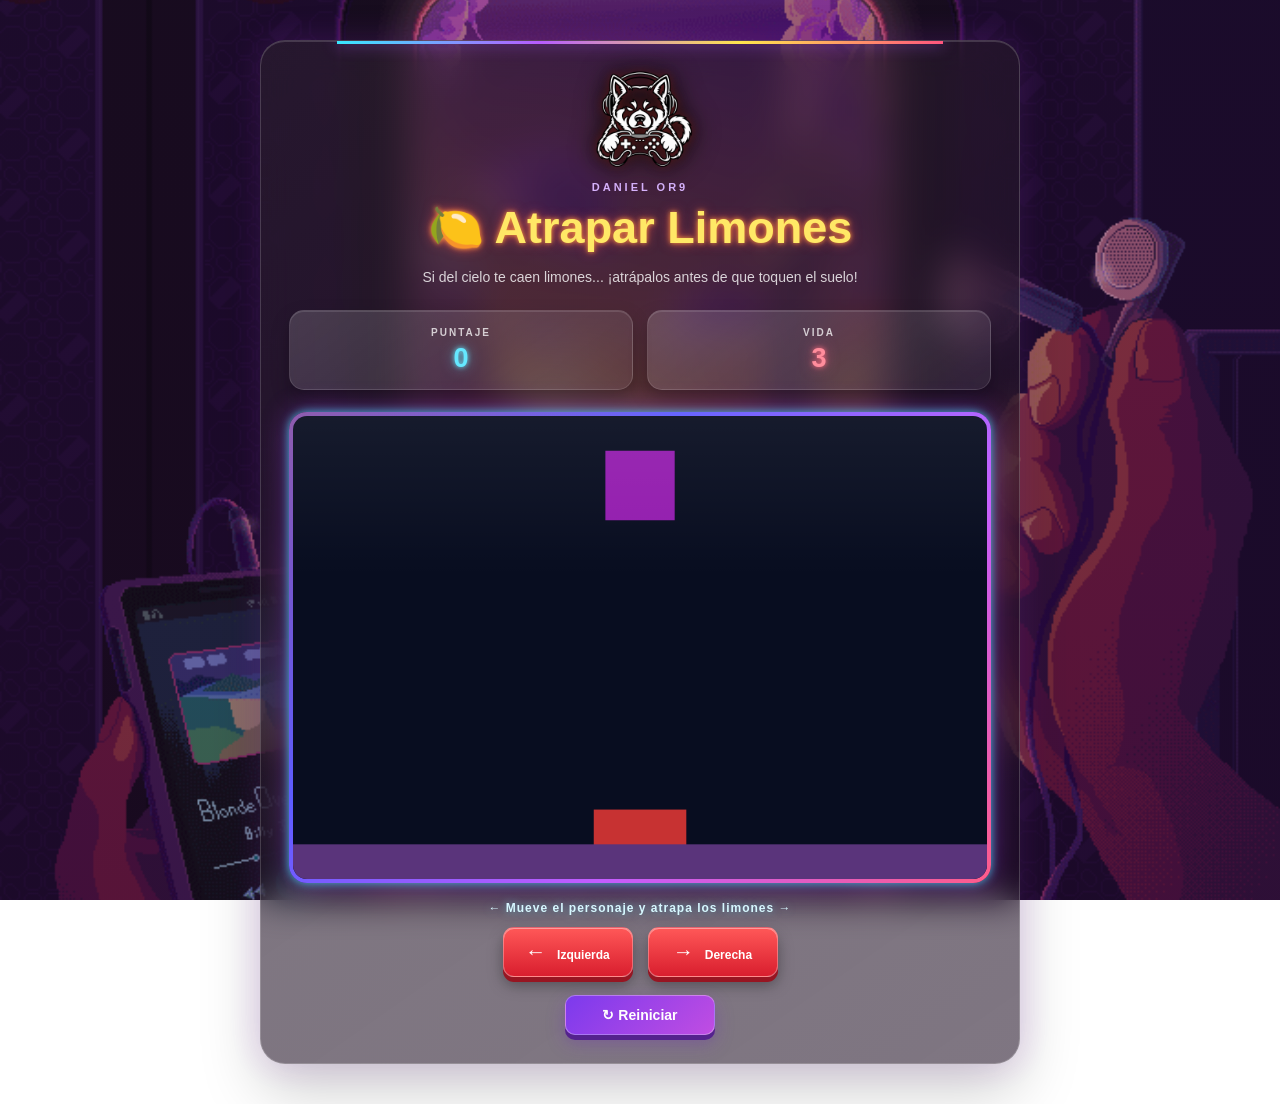
<file: index.html>
<!DOCTYPE html>
<html lang="es">

<head>
    <meta charset="UTF-8">
    <meta name="viewport" content="width=device-width, initial-scale=1.0">

    <title>Atrapar Limones</title>

    <link rel="stylesheet" href="limones.css">
</head>

<body onload="iniciar()">

    <main class="contenedor">

        <header class="encabezado">
            <img
        src="ChatGPT Image 15 sept 2026, 08_03_51 p.m..png"
        alt="Logo Daniel OR9 Gaming"
        class="logo-juego"
    >
            <p class="autor">DANIEL OR9 </p>

            <h1>🍋 Atrapar Limones</h1>

            <p class="descripcion">
                Si del cielo te caen limones...
                ¡atrápalos antes de que toquen el suelo!
            </p>
        </header>


        <section class="panel">

            <div class="tarjeta-estadistica">
                <span class="etiqueta">PUNTAJE</span>
                <span id="txtPuntaje">0</span>
            </div>

            <div class="tarjeta-estadistica">
                <span class="etiqueta">VIDA</span>
                <span id="txtVida">3</span>
            </div>

        </section>


        <div class="zona-juego">

            <canvas
                id="areaJuegos"
                width="600"
                height="400">
            </canvas>

        </div>


        <p class="instruccion">
            ← Mueve el personaje y atrapa los limones →
        </p>


        <div class="botones">

            <button
                class="boton-control"
                onclick="moverIzquierda()">
                ←
                <span>Izquierda</span>
            </button>

            <button
                class="boton-control"
                onclick="moverDerecha()">
                →
                <span>Derecha</span>
            </button>


        </div>


        <button
            class="boton-reiniciar"
            onclick="reiniciarJuego()">
            ↻ Reiniciar
        </button>

    </main>


    <script src="limones.js"></script>
    <script src="utils.js"></script>

</body>

</html>
</file>
<file: limones.css>
/* =========================
   CONFIGURACIÓN GENERAL
========================= */

* {
    box-sizing: border-box;
}

html,
body {
    min-height: 100%;
}

body {
    margin: 0;
    padding: 40px 20px;

    font-family: Arial, Helvetica, sans-serif;

    color: white;
    text-align: center;

    display: flex;
    justify-content: center;
    align-items: center;

    background:
        linear-gradient(
            rgba(8, 3, 20, 0.304),
            rgba(15, 3, 25, 0.412)
        ),
        url("DE0C67DF-B678-485A-A5D0-C8467C74EDC5.GIF");

    background-size: cover;
    background-position: center;
    background-attachment: fixed;
}
/* =========================
   LOGO
========================= */

.logo-juego {
    display: block;

    width: 150px;
    height: auto;

    margin: 0 auto 12px;

    object-fit: contain;

    filter:
        drop-shadow(0 0 5px rgb(88, 26, 26))
        drop-shadow(0 0 12px rgb(12, 7, 2));

    transition:
        transform 0.3s ease,
        filter 0.3s ease;
}

.logo-juego:hover {
    transform: scale(1.05);

    filter:
        drop-shadow(0 0 7px rgba(106, 22, 22, 0.4))
        drop-shadow(0 0 18px rgba(191, 14, 14, 0.7));
}


/* =========================
   CONTENEDOR GLASS
========================= */

.contenedor {
    width: min(760px, 95vw);

    padding: 28px;

    position: relative;
    overflow: hidden;

    background:
        linear-gradient(
            145deg,
            rgba(45, 32, 48, 0.612),
            rgba(29, 13, 34, 0.569)
        );

    border: 1px solid rgba(255, 255, 255, 0.18);

    border-radius: 25px;

    backdrop-filter: blur(18px);
    -webkit-backdrop-filter: blur(18px);

    box-shadow:
        0 25px 60px rgba(0, 0, 0, 0.204),
        0 0 35px rgba(188, 70, 255, 0.18),
        inset 0 1px 0 rgba(255, 255, 255, 0.15);
}


/* Línea neón superior */

.contenedor::before {
    content: "";

    position: absolute;

    top: 0;
    left: 10%;

    width: 80%;
    height: 3px;

    background: linear-gradient(
        90deg,
        #38e8ff,
        #b75cff,
        #ffe54d,
        #ff557d
    );

    box-shadow: 0 0 15px rgba(179, 92, 255, 0.9);
}


/* =========================
   ENCABEZADO
========================= */

.encabezado {
    margin-bottom: 20px;
}

.autor {
    margin: 0 0 8px;

    font-size: 11px;
    font-weight: bold;

    letter-spacing: 3px;

    color: #d8b4fe;
}

h1 {
    margin: 0;

    font-size: clamp(28px, 5vw, 45px);

    color: #ffe866;

    text-shadow:
        0 0 5px #ff9c3d,
        0 0 12px rgba(255, 77, 77, 0.7);
}

.descripcion {
    max-width: 500px;

    margin: 12px auto 0;

    font-size: 14px;
    line-height: 1.6;

    color: rgba(255, 255, 255, 0.8);
}


/* =========================
   PUNTAJE Y VIDA
========================= */

.panel {
    display: grid;

    grid-template-columns: repeat(2, 1fr);

    gap: 14px;

    margin: 22px 0;
}

.tarjeta-estadistica {
    min-height: 80px;

    padding: 14px;

    display: flex;
    flex-direction: column;
    align-items: center;
    justify-content: center;

    border-radius: 15px;

    background:
        linear-gradient(
            145deg,
            rgba(255, 255, 255, 0.16),
            rgba(255, 255, 255, 0.07)
        );

    border: 1px solid rgba(255, 255, 255, 0.12);

    box-shadow:
        inset 0 1px 0 rgba(255, 255, 255, 0.12),
        0 8px 18px rgba(0, 0, 0, 0.25);
}

.etiqueta {
    margin-bottom: 5px;

    font-size: 10px;
    font-weight: bold;

    letter-spacing: 2px;

    color: rgba(255, 255, 255, 0.75);
}

#txtPuntaje,
#txtVida {
    font-size: 27px;
    font-weight: bold;

    color: #65e8ff;

    text-shadow:
        0 0 5px #65e8ff,
        0 0 14px rgba(101, 232, 255, 0.6);
}


/* Vida con otro tono */

#txtVida {
    color: #ff8d9c;

    text-shadow:
        0 0 5px #ff6b81,
        0 0 14px rgba(255, 107, 129, 0.55);
}


/* =========================
   CANVAS
========================= */

.zona-juego {
    position: relative;

    padding: 4px;

    border-radius: 18px;

    background: linear-gradient(
        135deg,
        #8752a8,
        #5d5cff,
        #c45cff,
        #ff5c8a
    );

    box-shadow:
        0 0 10px rgba(66, 232, 255, 0.75),
        0 0 28px rgba(177, 74, 255, 0.45);

    overflow: hidden;
}

canvas {
    width: 100%;
    height: auto;

    display: block;

    background-color: #080d20;

    border-radius: 14px;
}


/* Brillo sobre el canvas */

.zona-juego::after {
    content: "";

    position: absolute;

    top: 0;
    left: 0;

    width: 100%;
    height: 35%;

    pointer-events: none;

    background: linear-gradient(
        rgba(255, 255, 255, 0.06),
        transparent
    );
}


/* =========================
   INSTRUCCIONES
========================= */

.instruccion {
    margin: 18px 0 12px;

    font-size: 12px;
    font-weight: bold;

    letter-spacing: 1px;

    color: #d8faff;

    text-shadow: 0 0 8px rgba(101, 232, 255, 0.55);
}


/* =========================
   BOTONES
========================= */

.botones {
    display: flex;

    justify-content: center;

    gap: 15px;

    margin-top: 10px;
}

button {
    font-family: inherit;

    color: white;

    border: none;

    cursor: pointer;

    transition:
        transform 0.15s ease,
        box-shadow 0.15s ease,
        filter 0.15s ease;
}

.boton-control {
    min-width: 130px;

    padding: 12px 18px;

    border-radius: 11px;

    font-size: 21px;
    font-weight: bold;

    background: linear-gradient(
        180deg,
        #ff5858,
        #d91e2e
    );

    border: 1px solid rgba(255, 255, 255, 0.3);

    box-shadow:
        0 5px 0 #971522,
        0 8px 15px rgba(0, 0, 0, 0.35),
        inset 0 1px 0 rgba(255, 255, 255, 0.4);
}

.boton-control span {
    margin-left: 5px;

    font-size: 12px;
}

.boton-control:hover {
    transform: translateY(-2px);

    filter: brightness(1.15);

    box-shadow:
        0 7px 0 #971522,
        0 10px 20px rgba(255, 45, 70, 0.3);
}

.boton-control:active {
    transform: translateY(3px);

    box-shadow:
        0 2px 0 #971522,
        0 4px 8px rgba(0, 0, 0, 0.3);
}


/* =========================
   REINICIAR
========================= */

.boton-reiniciar {
    margin-top: 18px;

    padding: 11px 30px;

    min-width: 150px;

    border-radius: 10px;

    font-size: 14px;
    font-weight: bold;

    background: linear-gradient(
        135deg,
        #7c3aed,
        #c04de2
    );

    border: 1px solid rgba(255, 255, 255, 0.3);

    box-shadow:
        0 5px 0 #54228e,
        0 8px 18px rgba(112, 41, 190, 0.35);
}

.boton-reiniciar:hover {
    transform: translateY(-2px);

    filter: brightness(1.15);
}

.boton-reiniciar:active {
    transform: translateY(3px);

    box-shadow:
        0 2px 0 #54228e;
}


/* =========================
   RESPONSIVE
========================= */

@media (max-width: 650px) {
  /* ...lo que ya tienes... */

    .logo-juego {
        width: 115px;
    }

    body {
        padding: 15px;
    }

    .contenedor {
        padding: 20px 14px;
    }

    .panel {
        gap: 8px;
    }

    .botones {
        gap: 8px;
    }

    .boton-control {
        min-width: 110px;

        padding: 11px 12px;
    }

    .boton-control span {
        display: none;
    }
}
</file>
